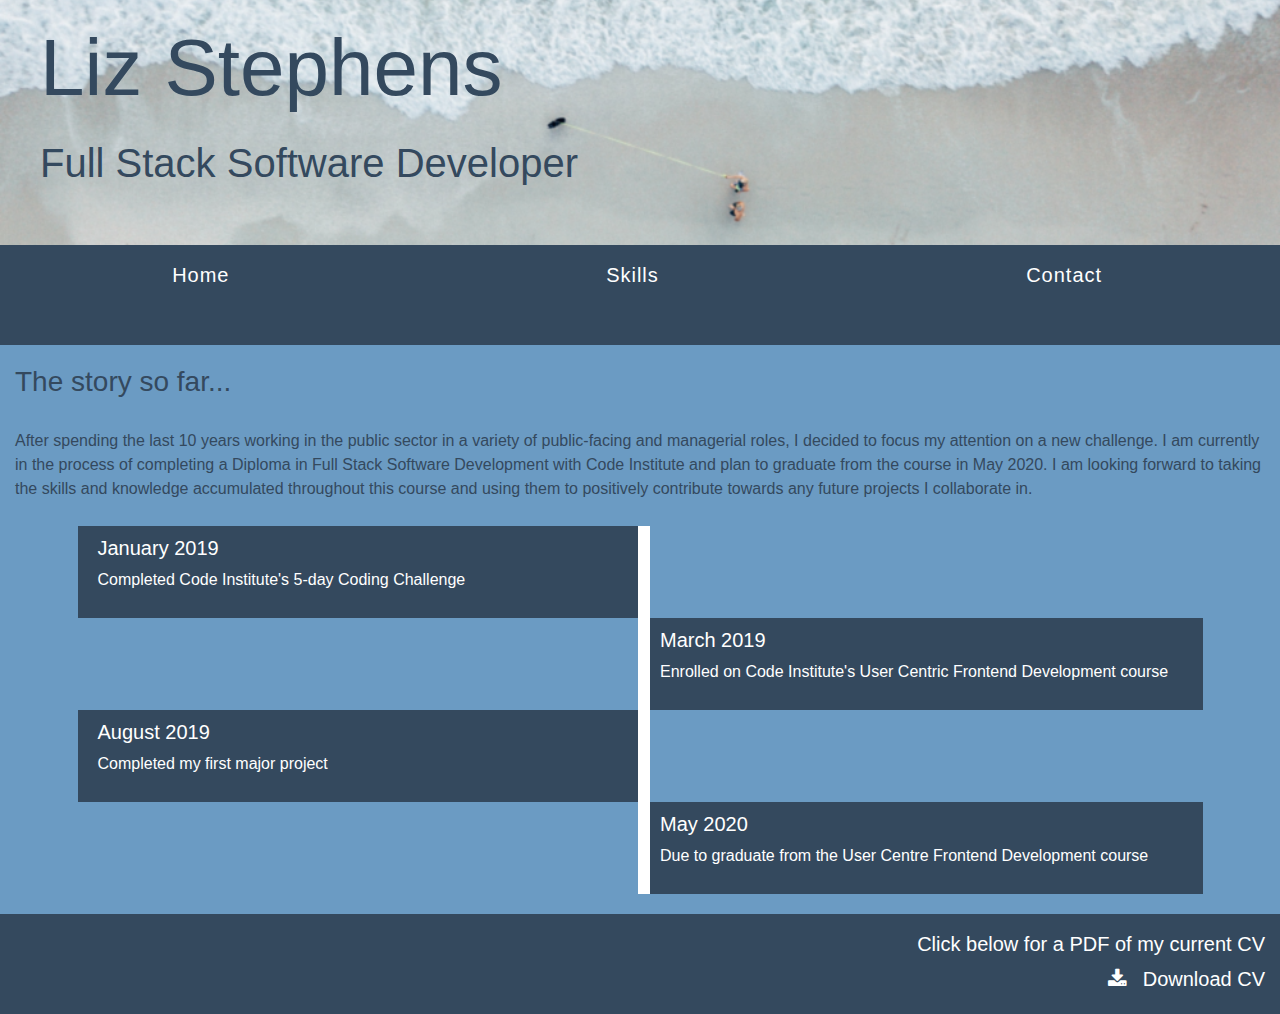
<file: index.html>
<!DOCTYPE html>
<html lang="en">

<head>
    <meta charset="UTF-8">
    <meta name="viewport" content="width=device-width, initial-scale=1.0">
    <meta http-equiv="X-UA-Compatible" content="ie=edge">
    <link rel="stylesheet" href="https://stackpath.bootstrapcdn.com/bootstrap/4.3.1/css/bootstrap.min.css" type="text/css" />
    <link rel="stylesheet" href="https://stackpath.bootstrapcdn.com/font-awesome/4.7.0/css/font-awesome.min.css" type="text/css" />
    <link rel="stylesheet" href="assets/css/style.css" type="text/css" />
    <title>Liz Stephens Portfolio - Full Stack Web Developer</title>
</head>

<body>
    <header>
        <div class="row header-image">
            <div class="col-12">
                <h1 class="header-name">Liz Stephens</h1>
                <h2 class="header-title">Full Stack Software Developer</h2>
            </div>
        </div>
        <div class="row header-nav">
            <div class="col">
                <ul id="nav" class="list-inline header-nav-container">
                    <li class="col-sm-4 header-nav-color-home header-nav-item list-inline-item">
                        <a href="index.html"><span>Home</span></a>
                    </li>
                    <li class="col-sm-4 header-nav-color-skills header-nav-item list-inline-item">
                        <a href="skills.html"><span>Skills</span></a>
                    </li>
                    <li class="col-sm-4 header-nav-color-contact header-nav-item list-inline-item">
                        <a href="contact.html"><span>Contact</span></a>
                    </li>
                </ul>
            </div>
        </div>
    </header>
    <section class="container-fluid about-container">
        <div class="row">
            <div class="col-12 so-far-title">
                <h3>The story so far...</h3>
            </div>
        </div>
        <div class="row">
            <div class="col-12 so-far-paragraph">
                <p>After spending the last 10 years working in the public sector in a variety of public-facing and managerial roles, I decided to focus my attention on a new challenge. I am currently in the process of completing a Diploma in Full Stack Software
                    Development with Code Institute and plan to graduate from the course in May 2020. I am looking forward to taking the skills and knowledge accumulated throughout this course and using them to positively contribute towards any future
                    projects I collaborate in.</p>
            </div>
        </div>
        <div class="timeline">
            <div class="container left">
                <div class="content">
                    <h5>January 2019</h5>
                    <p>Completed Code Institute's 5-day Coding Challenge</p>
                </div>
            </div>
            <div class="container right">
                <div class="content">
                    <h5>March 2019</h5>
                    <p>Enrolled on Code Institute's User Centric Frontend Development course</p>
                </div>
            </div>
            <div class="container left">
                <div class="content">
                    <h5>August 2019</h5>
                    <p>Completed my first major project</p>
                </div>
            </div>
            <div class="container right">
                <div class="content">
                    <h5>May 2020</h5>
                    <p>Due to graduate from the User Centre Frontend Development course</p>
                </div>
            </div>
        </div>
    </section>
    <footer class="container-fluid footer-nav">
        <div class="row">
            <div class="col-12 footer-nav-item">
                <p>Click below for a PDF of my current CV</p>
                <a href="./assets/cv/Liz_CV.pdf" target="_blank"><i class="fa fa-download" aria-hidden="true"></i><span> Download CV </span></a>
            </div>
        </div>
    </footer>
</body>

</html>
</file>
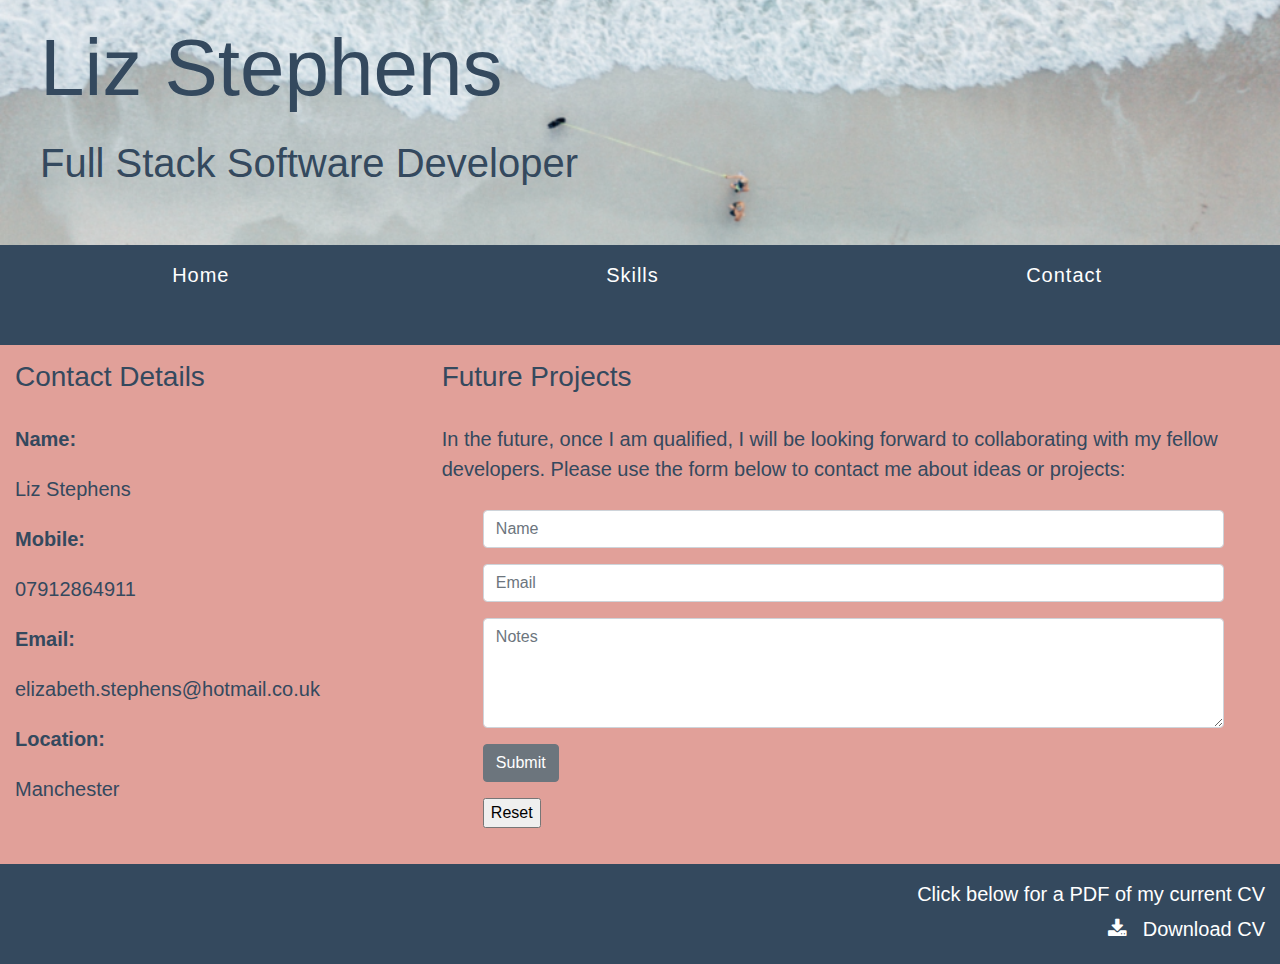
<file: contact.html>
<!DOCTYPE html>
<html lang="en">

<head>
    <meta charset="UTF-8">
    <meta name="viewport" content="width=device-width, initial-scale=1.0">
    <meta http-equiv="X-UA-Compatible" content="ie=edge">
    <link rel="stylesheet" href="https://stackpath.bootstrapcdn.com/bootstrap/4.3.1/css/bootstrap.min.css" type="text/css" />
    <link rel="stylesheet" href="https://stackpath.bootstrapcdn.com/font-awesome/4.7.0/css/font-awesome.min.css" type="text/css" />
    <link rel="stylesheet" href="assets/css/style.css" type="text/css" />
    <title>Liz Stephens Portfolio - Full Stack Web Developer</title>
</head>

<body>
    <header>
        <div class="row header-image">
            <div class="col-12">
                <h1 class="header-name">Liz Stephens</h1>
                <h2 class="header-title">Full Stack Software Developer</h2>
            </div>
        </div>
        <div class="row header-nav">
            <div class="col">
                <ul id="nav" class="list-inline header-nav-container">
                    <li class="col-sm-4 header-nav-color-home header-nav-item list-inline-item">
                        <a href="index.html"><span>Home</span></a>
                    </li>
                    <li class="col-sm-4 header-nav-color-skills header-nav-item list-inline-item">
                        <a href="skills.html"><span>Skills</span></a>
                    </li>
                    <li class="col-sm-4 header-nav-color-contact header-nav-item list-inline-item">
                        <a href="contact.html"><span>Contact</span></a>
                    </li>
                </ul>
            </div>
        </div>
    </header>
    <section class="container-fluid contact-container">
        <div class="row contact-row">
            <div class="col-md-4 contact-info">
                <div class="col-12 contact-details-title">
                    <h3>
                        Contact Details
                    </h3>
                </div>
                <div class="col-12 contact-details-itemised">
                    <div class="key">
                        <p>Name: </p>
                    </div>
                    <div class="value">
                        <p>Liz Stephens</p>
                    </div>
                    <div class="key">
                        <p>Mobile: </p>
                    </div>
                    <div class="value">
                        <p>07912864911</p>
                    </div>
                    <div class="key">
                        <p>Email: </p>
                    </div>
                    <div class="value">
                        <p>elizabeth.stephens@hotmail.co.uk</p>
                    </div>
                    <div class="key">
                        <p>Location: </p>
                    </div>
                    <div class="value">
                        <p>Manchester</p>
                    </div>
                </div>
            </div>
            <div class="col-md-8 contact-form">
                <div class="col-12 form-info">
                    <h3 class="contact-form-title">
                        Future Projects
                    </h3>
                </div>
                <div class="col-12 form-info">
                    <p>In the future, once I am qualified, I will be looking forward to collaborating with my fellow developers. Please use the form below to contact me about ideas or projects: </p>
                </div>
                <div class="col-12 contact-groups">
                    <form class="centre-form">
                        <div class="form-group">
                            <input type="text" name="Name" class="form-control" placeholder="Name" required>
                        </div>
                        <div class="form-group">
                            <input type="email" name="Email" class="form-control" placeholder="Email" required>
                        </div>
                        <div class="form-group">
                            <textarea rows="4" name="Notes" class="form-control" placeholder="Notes"></textarea>
                        </div>
                        <div class="form-group">
                            <button type="submit" class="btn btn-secondary">Submit</button>
                        </div>
                        <div class="form-group">
                            <input type="reset" value="Reset">
                        </div>
                    </form>
                </div>
            </div>
        </div>
    </section>
    <footer class="container-fluid">
        <div class="row footer-nav">
            <div class="col footer-nav-item">
                <p>Click below for a PDF of my current CV</p>
                <a href="./assets/cv/Liz_CV.pdf" target="_blank"><i class="fa fa-download" aria-hidden="true"></i><span> Download CV </span></a>
            </div>
        </div>
    </footer>
</body>

</html>
</file>
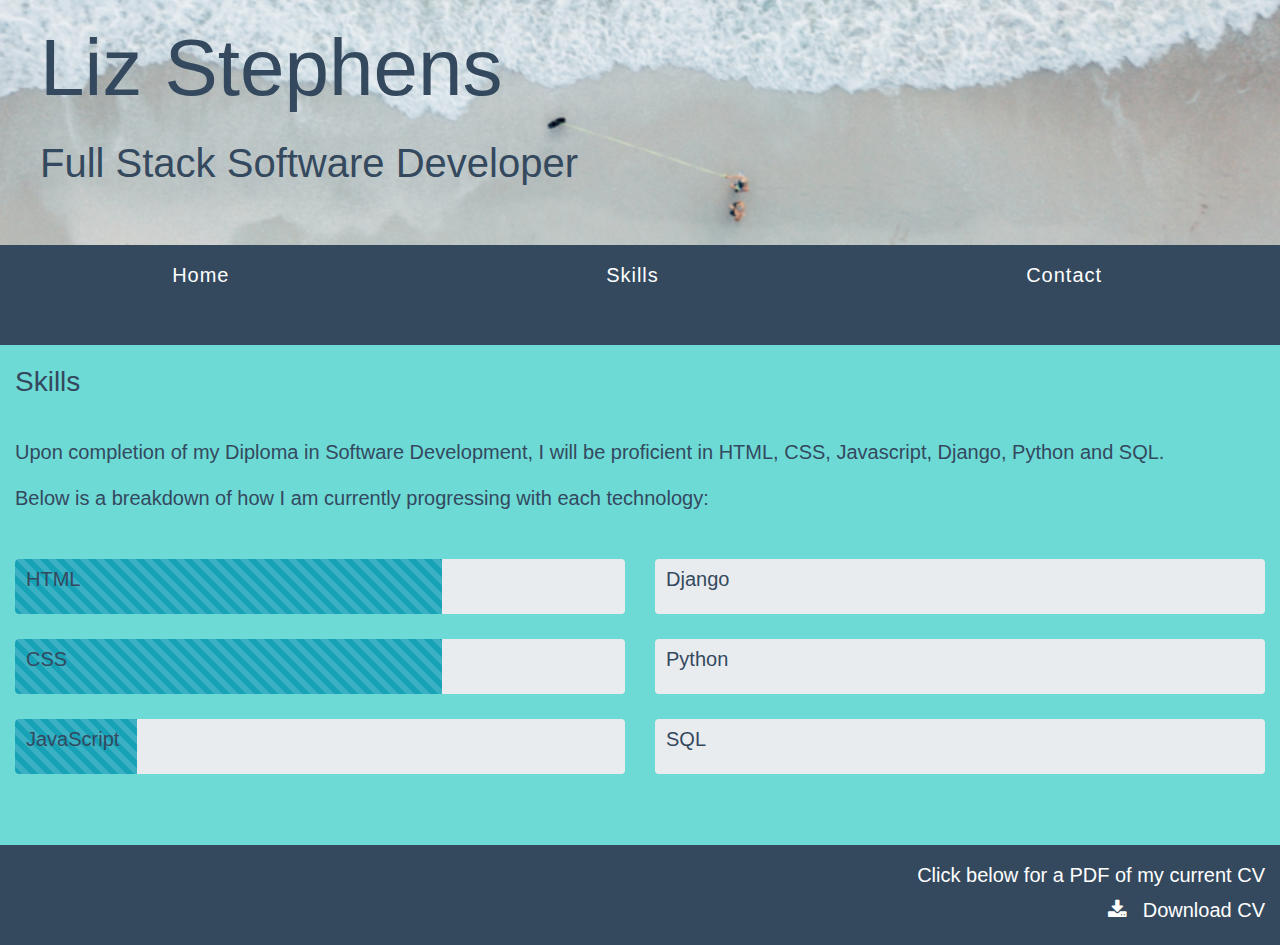
<file: skills.html>
<!DOCTYPE html>
<html lang="en">

<head>
    <meta charset="UTF-8">
    <meta name="viewport" content="width=device-width, initial-scale=1.0">
    <meta http-equiv="X-UA-Compatible" content="ie=edge">
    <link rel="stylesheet" href="https://stackpath.bootstrapcdn.com/bootstrap/4.3.1/css/bootstrap.min.css" type="text/css" />
    <link rel="stylesheet" href="https://stackpath.bootstrapcdn.com/font-awesome/4.7.0/css/font-awesome.min.css" type="text/css" />
    <link rel="stylesheet" href="assets/css/style.css" type="text/css" />
    <title>Liz Stephens Portfolio - Full Stack Web Developer</title>
</head>

<body>
    <header>
        <div class="row header-image">
            <div class="col-12">
                <h1 class="header-name">Liz Stephens</h1>
                <h2 class="header-title">Full Stack Software Developer</h2>
            </div>
        </div>
        <div class="row header-nav">
            <div class="col">
                <ul id="nav" class="list-inline header-nav-container">
                    <li class="col-sm-4 header-nav-color-home header-nav-item list-inline-item">
                        <a href="index.html"><span>Home</span></a>
                    </li>
                    <li class="col-sm-4 header-nav-color-skills header-nav-item list-inline-item">
                        <a href="skills.html"><span>Skills</span></a>
                    </li>
                    <li class="col-sm-4 header-nav-color-contact header-nav-item list-inline-item">
                        <a href="contact.html"><span>Contact</span></a>
                    </li>
                </ul>
            </div>
        </div>
    </header>
    <section class="container-fluid skills-container">
        <div class="row">
            <div class="col-12 skills-title">
                <h3>
                    Skills
                </h3>
            </div>
            <div class="col-12 skills-progression">
                <p>Upon completion of my Diploma in Software Development, I will be proficient in HTML, CSS, Javascript, Django, Python and SQL.</p>
                <p>Below is a breakdown of how I am currently progressing with each technology:</p>
            </div>
            <div class="col-12 col-md-6 progress-bars">
                <div class="progress">
                    <div class="progress-bar-animated progress-bar-striped bg-info" role="progressbar" style="width: 70%" aria-valuenow="70" aria-valuemin="0" aria-valuemax="100">
                        <span class="sr-only ">70% complete</span>
                    </div>
                    <span class="progress-type ">HTML</span>
                </div>
                <div class="progress">
                    <div class="progress-bar-animated progress-bar-striped bg-info " role="progressbar " style="width: 70% " aria-valuenow="70 " aria-valuemin="0 " aria-valuemax="100 ">
                        <span class="sr-only ">70% complete</span>
                    </div>
                    <span class="progress-type ">CSS</span>
                </div>
                <div class="progress">
                    <div class="progress-bar-animated progress-bar-striped bg-info " role="progressbar " style="width: 20% " aria-valuenow="20 " aria-valuemin="0 " aria-valuemax="100 ">
                        <span class="sr-only ">20% complete</span>
                    </div>
                    <span class="progress-type">JavaScript</span>
                </div>
            </div>
            <div class="col-12 col-md-6 progress-bars">
                <div class="progress">
                    <div class="progress-bar-animated progress-bar-striped bg-info " role="progressbar " style="width: 0% " aria-valuenow="0 " aria-valuemin="0 " aria-valuemax="100 ">
                        <span class="sr-only ">0% complete</span>
                    </div>
                    <span class="progress-type ">Django</span>
                </div>
                <div class="progress ">
                    <div class="progress-bar-animated progress-bar-striped bg-info " role="progressbar " style="width: 0% " aria-valuenow="0 " aria-valuemin="0 " aria-valuemax="100 ">
                        <span class="sr-only ">0% complete</span>
                    </div>
                    <span class="progress-type ">Python</span>
                </div>
                <div class="progress ">
                    <div class="progress-bar-animated progress-bar-striped bg-info " role="progressbar " style="width: 0% " aria-valuenow="0 " aria-valuemin="0 " aria-valuemax="100 ">
                        <span class="sr-only ">0% complete</span>
                    </div>
                    <span class="progress-type ">SQL</span>
                </div>
            </div>
        </div>
    </section>
    <footer class="container-fluid">
        <div class="row footer-nav">
            <div class="col footer-nav-item">
                <p>Click below for a PDF of my current CV</p>
                <a href="./assets/cv/Liz_CV.pdf" target="_blank"><i class="fa fa-download" aria-hidden="true"></i><span> Download CV </span></a>
            </div>
        </div>
    </footer>
</body>

</html>
</file>
<file: assets/css/style.css>
@import url('https://fonts.googleapis.com/css?family=Montserrat&display=swap:100,200,300,400,500,600,700');

/*------------------------------Header*/

header {
    margin: 0;
    padding: 0;
}

.header-image {
    background-image: url('../images/welcome-view.jpg');
    background-position: center;
    background-repeat: no-repeat;
    background-size: cover;
    min-height: 240px;
    max-width: 100%;
    margin: 0;
    transition: all .5s ease-in-out;
    -moz-transition: all .5s ease-in-out;
    -webkit-transition: all .5s ease-in-out;
}

.header-name {
    font-weight: 100;
    font-size: 80px;
    color: #34495E;
    padding-top: 20px;
    padding-left: 25px;
}

.header-title {
    font-weight: 300;
    font-size: 40px;
    color: #34495E;
    padding-top: 15px;
    padding-bottom: 50px;
    padding-left: 25px;
}

/*------------------------------Header-Nav*/

.col {
    padding: 0;
}

li a {
    color: #fff;
    padding: 0;
    text-decoration: none;
}

.header-nav {
    margin-right: 0;
}

.row {
    padding-bottom: 0;
}


.list-inline-item:not(:last-child) {
    margin: 0;
}

.header-nav-container {
    font-size: 0;
}

.col ul {
    margin-bottom: 0;
}

#nav li {
    padding: 0;
}

.header-nav-item {
    height: 100px;
    text-align: center;
}

.header-nav-item a {
    width: 100%;
    text-decoration: none;
    color: #fff;
}

.header-nav-item span {
    display: block;
    padding-top: 15px;
    font-size: 20px;
    letter-spacing: 1px;
}

/*------------------------------Navbar Colours/Background Colours*/

ul {
    background-color: #34495E;
}

.header-nav-color-home:hover {
    background-color: #4682B4;
}

.header-nav-color-skills:hover {
    background-color: #48D1CC;
}

.header-nav-color-contact:hover {
    background-color: #D98880;
}

.home-bg-color {
    background-color: #4682B4;
}

/*------------------------------So far...*/

section {
    margin: 0;
    padding: 0;
}

.about-container {
    min-height: 500px;
    background-color: rgba(70, 130, 180, 0.8);
    color: #34495E;
    padding-bottom: 20px;
}

.so-far-title {
    padding-top: 20px;
    margin-bottom: 30px;
}

.so-far-title h3 {
    margin: 0;
}

.so-far-paragraph p {
    margin-bottom: 25px;
}

/*------------------------------Timeline*/

.timeline {
    position: relative;
    margin: 0 auto;
}

.timeline::after {
    content: '';
    position: absolute;
    width: 6px;
    background-color: #fff;
    top: 0;
    bottom: 0;
    left: 50%;
    margin-left: -2px;
}

.container {
    padding: 10px 20px;
    position: relative;
    background-color: #34495E;
    width: 50%;
    color: #fff;
    margin-left: 0;
}

.left {
    left: 0;
}

.right {
    left: 50%;
}

/*------------------------------Skills*/

.skills-container {
    margin: 0;
    min-height: 500px;
    background-color: rgba(72, 209, 204, 0.8);
    color: #34495E;
    padding-bottom: 20px;
}

.skills-title {
    padding-top: 20px;
    margin-bottom: 30px;
}

.skills-progression {
    margin-bottom: 30px;
    font-size: 20px;
    font-weight: 300;
}

.progress {
    height: 35px;
    margin-bottom: 15px;
    position: relative;
}

.progress-type {
    position: absolute;
    left: 0px;
    color: #34495E;
    padding: 2px 30px 2px 5px;
}

/*------------------------------Contact Info*/

.contact-container {
    padding: 0;
    margin: 0;
    min-height: 500px;
    background-color: rgba(217, 136, 128, 0.8);
    color: #34495E;
}

.contact-row {
    margin-left: 0;
    margin-right: 0;
}

.contact-info {
    padding-top: 15px;
    margin-bottom: 5px;
}

.contact-details-title {
    margin-bottom: 30px;
    padding: 0;
}

.contact-details-title h3 {
    margin: 0;
}

.contact-details-itemised {
    margin-bottom: 20px;
    padding: 0;
}

.contact-details-itemised .key,
.contact-details-itemised .value {
    display: inline-block;
    padding-right: 10px;
    margin-bottom: 45px;
}

.contact-details-itemised .key p,
.contact-details-itemised .value p {
    margin: 0;
    font-size: 20px;
}

.contact-details-itemised .key {
    width: 30%;
}

.contact-details-itemised .value {
    position: relative;
    width: 60%;
}

.contact-details-itemised .key p {
    font-weight: 600;
}

.contact-details-itemised .value p {
    font-weight: 200;
}

/*------------------------------Contact Form*/

.contact-form {
    padding-top: 15px;
    margin-bottom: 20px;
}

.form-info {
    padding: 0;
    font-size: 20px;
}

.contact-form-title {
    margin-bottom: 30px;
}

.contact-groups {
    padding: 0;
}

.centre-form {
    padding-top: 10px;
    margin: 0 auto;
    max-width: 85%;
}

/*------------------------------Footer*/

footer {
    min-height: 100px;
    margin: 0;
    padding: 0;
}

.footer-nav {
    background-color: #34495E;
}

.footer-nav-item {
    height: 100px;
    text-align: right;
    padding: 15px 20px;
    color: #fff;
}

.footer-nav-item a {
    text-decoration: none;
    color: #fff;
}

.footer-nav-item a i {
    font-size: 20px;
    padding: 10px;
}

.footer-nav-item p {
    margin: 0;
}

/*------------------------------Media Queries for Header/Footer*/

@media(max-width: 600px) {
    .header-title {
        font-weight: 200;
        font-size: 40px;
        color: #34495E;
        padding-top: 25px;
        padding-bottom: 40px;
        padding-left: 25px;
    }
}

@media(min-width: 768px) {
    .footer-nav-item {
        height: 100px;
        text-align: right;
        padding: 15px 15px;
        color: #fff;
        font-size: 20px;
        font-weight: 200;
    }
}

/*------------------------------Media Queries for Home*/

@media(min-width: 768px) {
    .timeline {
        max-width: 90%;
    }
}

@media(min-width: 768px) {
    .timeline::after {
        content: '';
        position: absolute;
        width: 12px;
        background-color: #fff;
        top: 0;
        bottom: 0;
        left: 50%;
        margin-left: -2px;
    }
}

@media(min-width: 992px) {
    .centre-form {
        padding-top: 30px;
        margin: 0 auto;
        max-width: 85%;
    }
}

/*------------------------------Media Queries for Skills*/

@media(max-width: 600px) {
    .skills-progression {
        font-size: 18px;
        font-weight: 500;
    }
}

@media(min-width: 768px) {
    .progress {
        height: 55px;
        margin-bottom: 25px;
    }
}

@media(min-width: 768px) {
    .progress-type {
        position: absolute;
        left: 0px;
        color: #34495E;
        padding: 5px 62px 5px 11px;
        font-size: 20px;
        font-weight: 400;
    }
}

/*------------------------------Media Queries for Contact*/

@media(max-width: 600px) {
    .contact-details-itemised {
        margin-bottom: 0px;
        padding: 0;
    }
}

@media(min-width: 600px) {
    .contact-details-itemised .key,
    .contact-details-itemised .value {
        display: block;
        padding-right: 10px;
        margin-bottom: 20px;
    }
}

@media(min-width: 600px) {
    .contact-details-itemised .key {
        width: 100%;
    }
}

@media(min-width: 600px) {
    .contact-details-itemised .value {
        position: relative;
        width: 100%;
    }
}

@media(max-width: 600px) {
    .contact-form {
        padding-top: 0px;
        margin-bottom: 20px;
    }
}

@media(max-width: 600px) {
    .contact-form-title {
        margin-bottom: 15px;
    }
}

@media(min-width: 768px) {
    .centre-form {
        padding-top: 10px;
        margin: 0 auto;
        max-width: 90%;
    }
}
</file>
